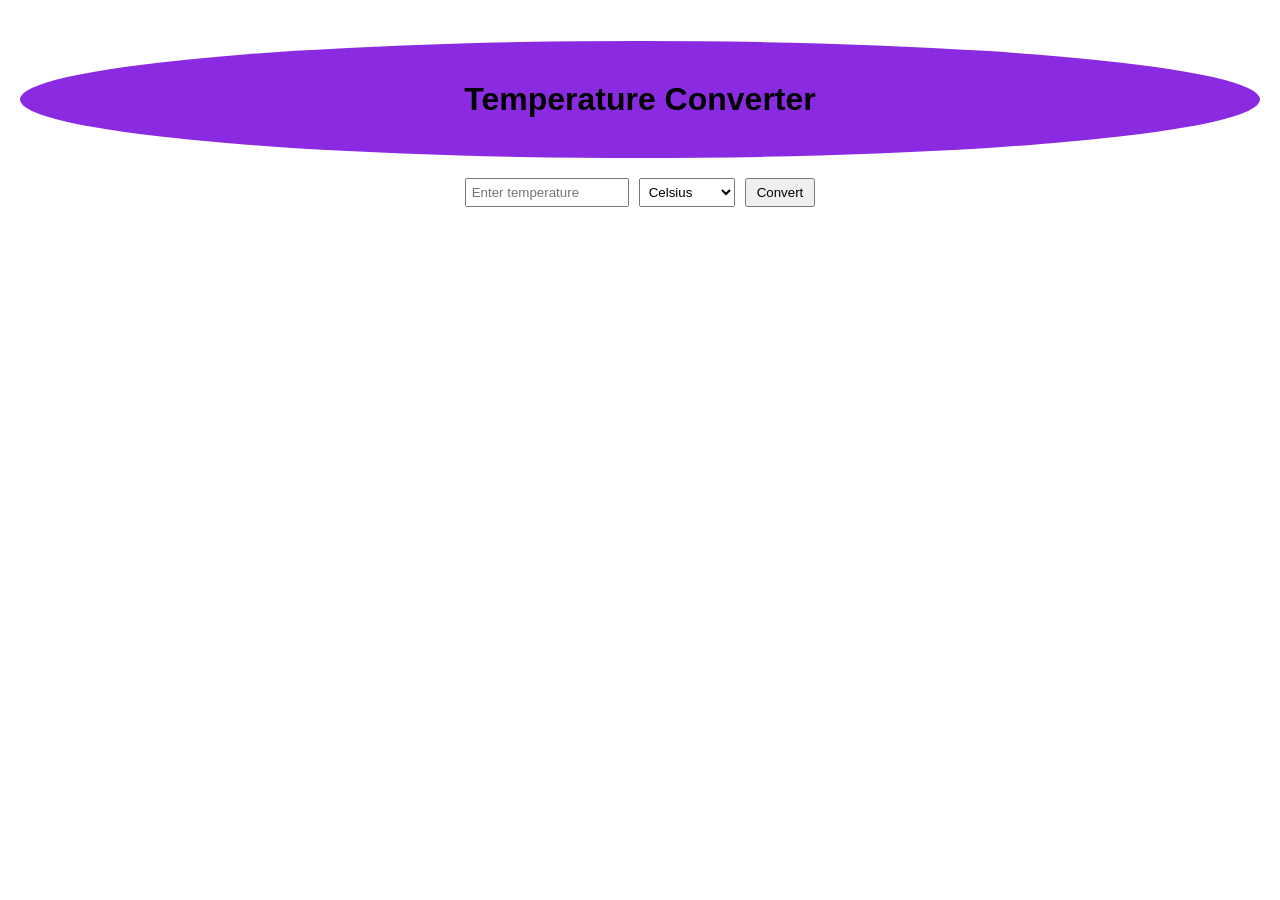
<file: Temprature Convertor Website/index.html>
<!DOCTYPE html>
<html>
<head>
    <title>Temperature Converter</title>
    
</head>
<body>
    <h1>Temperature Converter</h1>
    <div class="container">
        <input type="number" id="temperatureInput" placeholder="Enter temperature" required>
        <select id="unitSelection">
            <option value="celsius">Celsius</option>
            <option value="fahrenheit">Fahrenheit</option>
            <option value="kelvin">Kelvin</option>
        </select>
        <button id="convertButton">Convert</button>
        <p id="result"></p>
    </div>
    <style>
        body {
            font-family: Arial, sans-serif;
            margin: 0;
            padding: 20px;
            text-align: center;
        }
        
        h1 {
            margin-bottom: 20px;
            background-color: blueviolet;
           border-radius: 50%;
           padding-bottom: 50px;
          padding: 40px;
        }
        
        .container {
            display: flex;
            justify-content: center;
            align-items: center;
            flex-wrap: wrap;
            
        }
        
        input {
            width: 150px;
            padding: 5px;
            margin-right: 10px;
        }
        
        select {
            padding: 5px;
            margin-right: 10px;
        }
        
        button {
            padding: 5px 10px;
        }
        
        p {
            margin-top: 10px;
            font-weight: bold;
        }
        
        
    </style>
    <script src="script.js"></script>
</body>
</html>
</file>
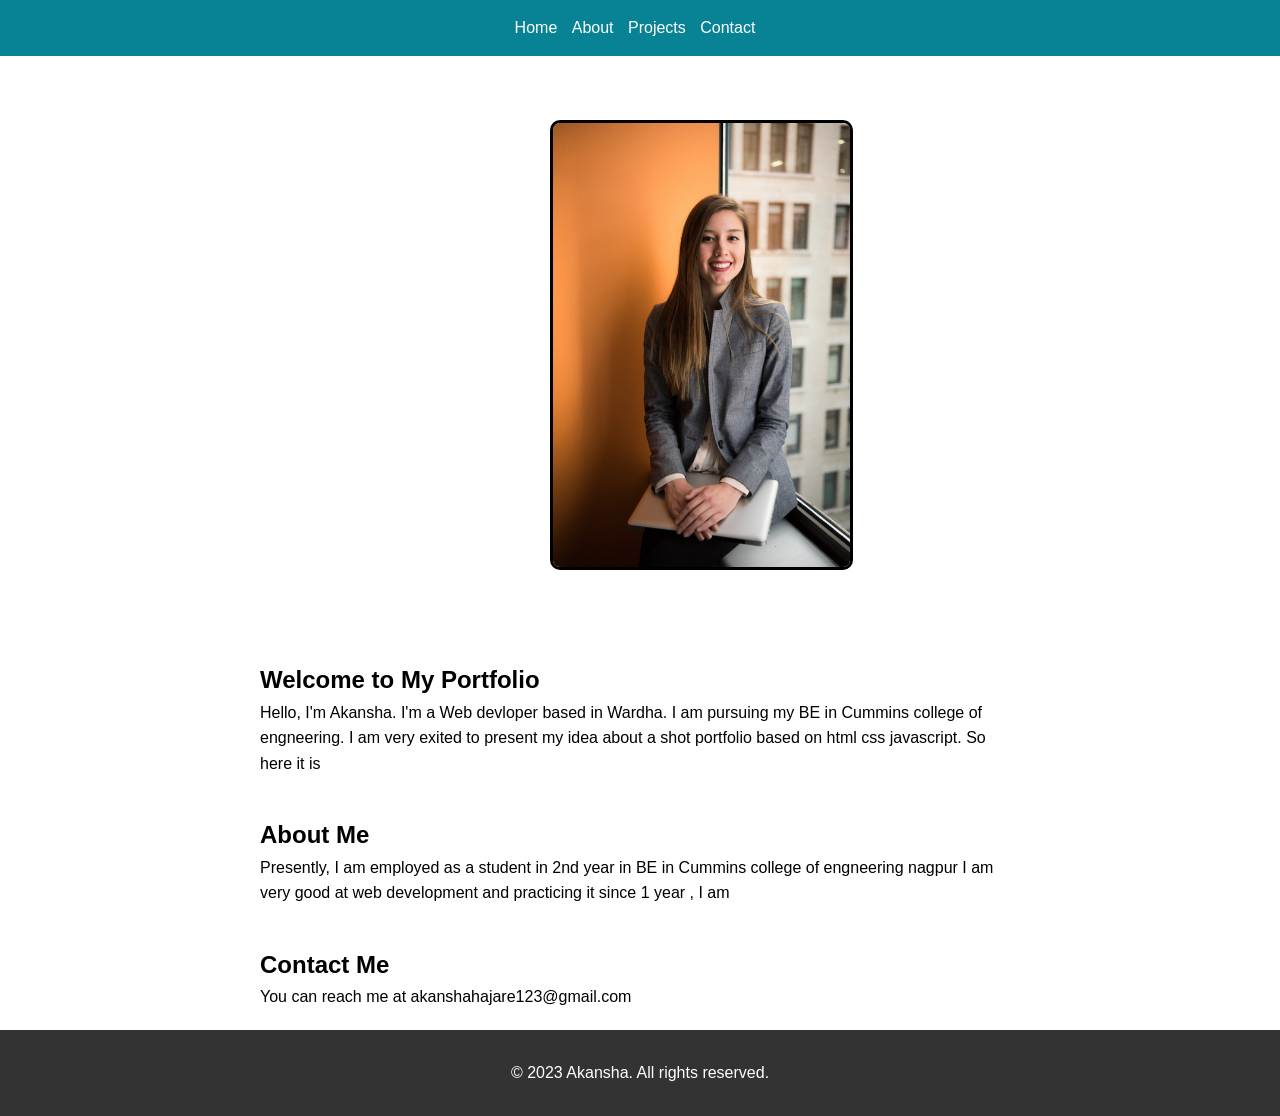
<file: Portfolio/index1.html>
<!DOCTYPE html>
<html lang="en">

<head>
  <meta charset="UTF-8">
  <meta name="viewport" content="width=device-width, initial-scale=1.0">
  <title>Your Portfolio</title>
  <link rel="stylesheet" href="style1.css">
</head>

<body>
  <header>
    <nav>
      <ul>
        <li><a href="#home">Home</a></li>
        <li><a href="#about">About</a></li>
        <li><a href="#projects">Projects</a></li>
        <li><a href="#contact">Contact</a></li>
      </ul>
    </nav>
  </header>
<section>
    <img   class="Image" src="./profile.jpeg" alt="" style="height: 450px; " >
</section>
  <section id="home">
    <div class="container">
      <h1>Welcome to My Portfolio</h1>
      <p>Hello, I'm Akansha. I'm a Web devloper  based in Wardha.
        I am pursuing my BE in Cummins college of engneering.
        I am very exited to  present my idea about a shot portfolio 
        based on html css javascript. So here it is      </p>
    </div>
  </section>

  <section id="about">
    <div class="container">
      <h2>About Me</h2>
      <p>Presently, I am employed as a student in 2nd year in BE in Cummins college of engneering nagpur 
        I am very good at web development and practicing it since 1 year , I am 
      </p>
    </div>
  </section>

 
  <section id="contact">
    <div class="container">
      <h2>Contact Me</h2>
      <p>You can reach me at akanshahajare123@gmail.com  </p>
    </div>
  </section>

  <footer>
    <div class="container">
      <p>&copy; 2023  Akansha. All rights reserved.</p>
    </div>
  </footer>
<style>
    img{
        border: solid black;
        margin: 5%;
        border-radius: 10px;
        margin-left: 43%;
    }
</style>
  <script>
// Smooth scrolling for anchor links
const navLinks = document.querySelectorAll('nav ul li a');

navLinks.forEach((link) => {
  link.addEventListener('click', (e) => {
    e.preventDefault();
    const targetId = link.getAttribute('href');
    const targetSection = document.querySelector(targetId);
    targetSection.scrollIntoView({ behavior: 'smooth' });
  });
});

// Form submission handling
const form = document.querySelector('#contact form');

form.addEventListener('submit', (e) => {
  e.preventDefault();

  // Collect form data
  const name = form.elements['name'].value;
  const email = form.elements['email'].value;
  const message = form.elements['message'].value;

  // Perform validation (add your own validation logic here)

  // Example: Check if any field is empty
  if (name === '' || email === '' || message === '') {
    alert('Please fill in all fields.');
    return;
  }

  // Example: Send form data to server (you will need backend implementation for this)
  // Replace the URL with the appropriate endpoint
  const url = 'https://example.com/submit-form';

  // Create an object with form data
  const formData = {
    name: name,
    email: email,
    message: message
  };

  // Make a POST request to the server
  fetch(url, {
    method: 'POST',
    headers: {
      'Content-Type': 'application/json'
    },
    body: JSON.stringify(formData)
  })
    .then((response) => {
      if (response.ok) {
        // Form submitted successfully
        alert('Form submitted successfully!');
        form.reset();
      } else {
        // Form submission failed
        alert('Form submission failed.');
      }
    })
    .catch((error) => {
      console.log('Error:', error);
      alert('An error occurred. Please try again later.');
    });
});

  </script>

</body>

</html>
</file>
<file: Portfolio/style1.css>
/* Reset default browser styles */
* {
    margin: 0;
    padding: 0;
    box-sizing: border-box;
  }
  
  body {
    font-family: Arial, sans-serif;
    line-height: 1.6;
  }
  
  header {
    background-color: #088395;
    color: #fff;
    padding: 15px;
  }
  
  nav ul {
    list-style-type: none;
    text-align: center;
  }
  
  nav ul li {
    display: inline-block;
    margin-right: 10px;

  }
  
  nav ul li a {
    color: #fff;
    text-decoration: none;
  }
  
  .container {
    max-width: 800px;
    margin: 0 auto;
    padding: 20px;
  }
  
  footer {
    background-color: #333;
    color: #fff;
    text-align: center;
    padding: 10px;
  }
  
  
  /* Add additional styling as per your preference */
</file>
